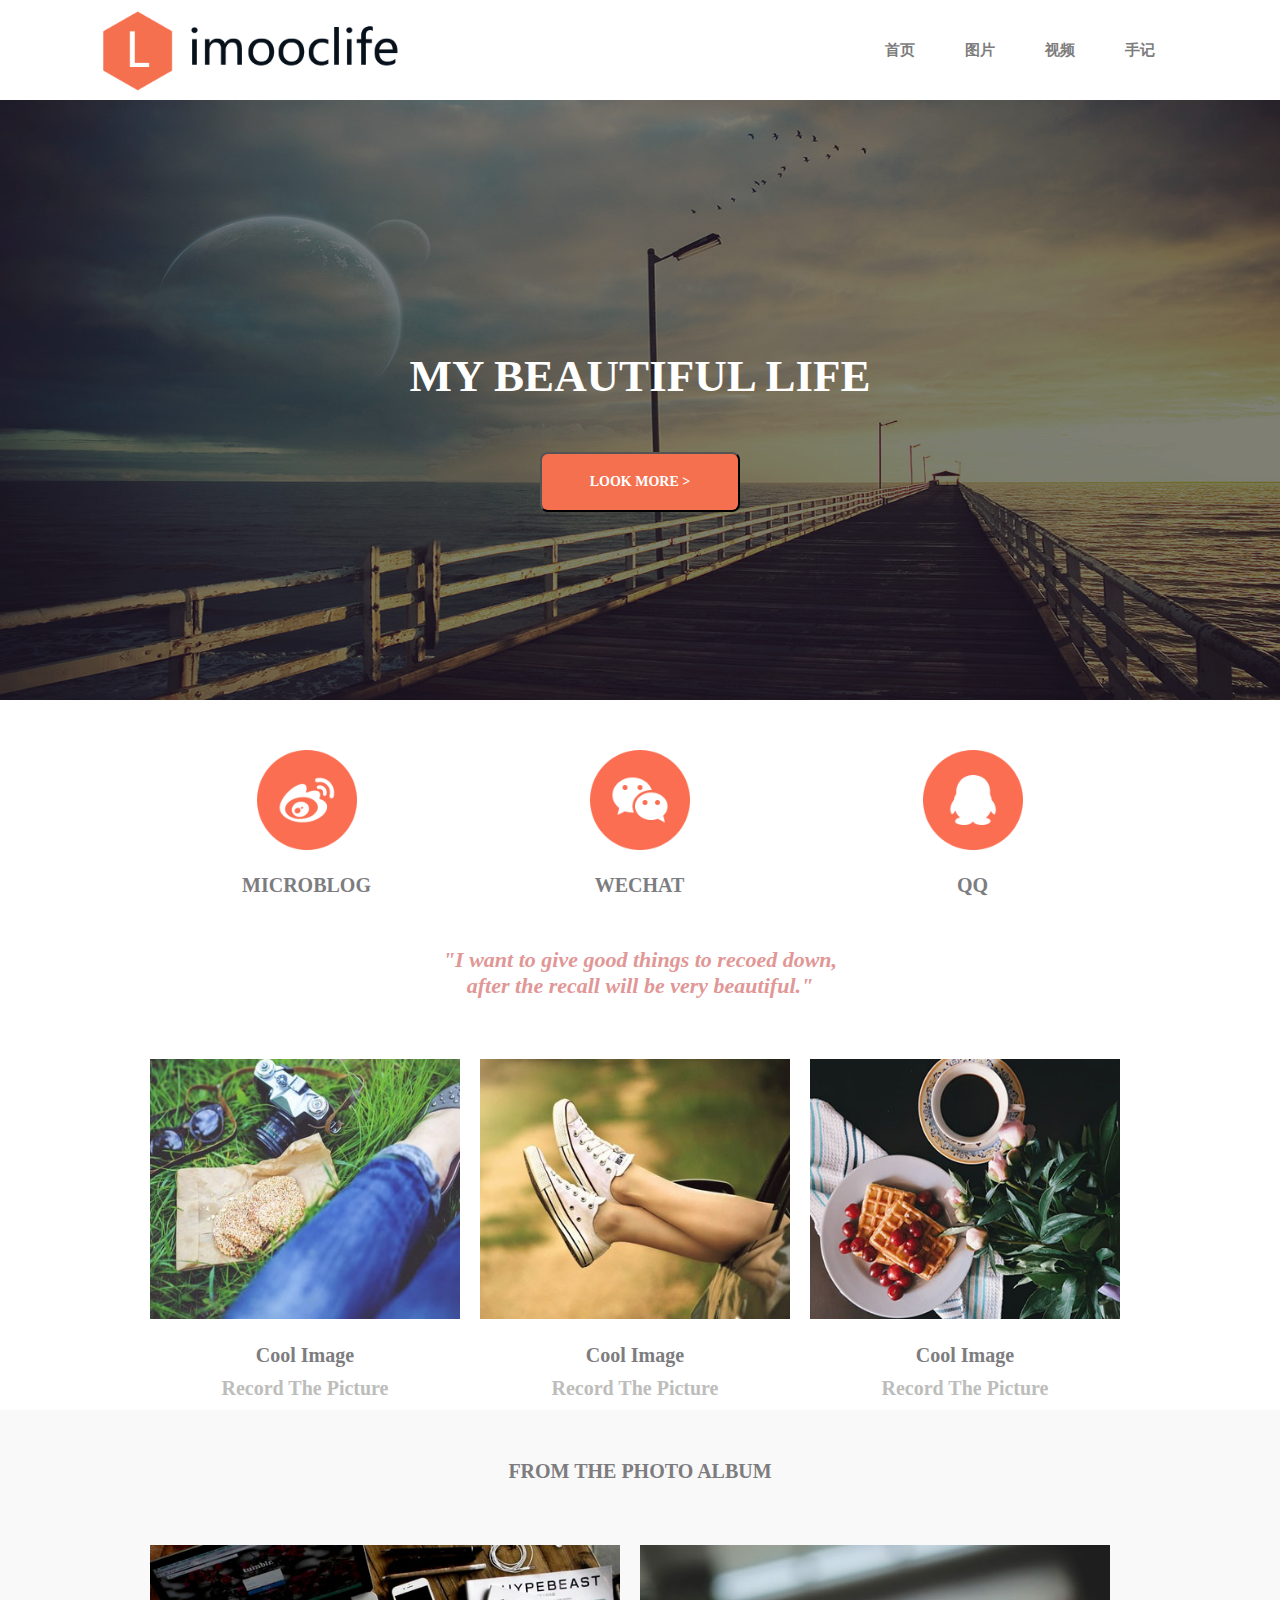
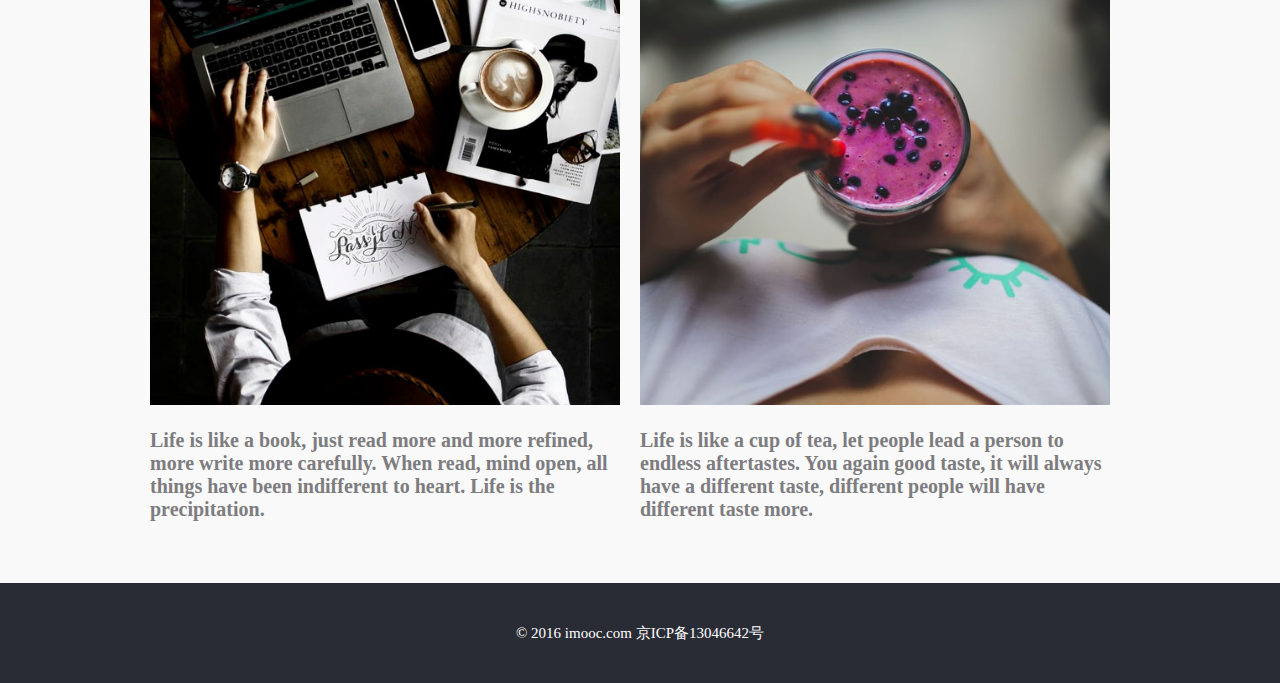
<file: demo/index.html>
<!DOCTYPE html>
<html lang="en">
<head>
    <meta charset="UTF-8">
    <title>CSS 网页布局</title>
    <link href="css/index.css" rel="stylesheet">
</head>
<body>
<!-- 头部 -->
<div class="header">
    <div class="logo">
        <img src="image/logo.png" alt="logo">
    </div>
    <div class="nav">
        <ul>
            <li>首页</li>
            <li>图片</li>
            <li>视频</li>
            <li>手记</li>
        </ul>
    </div>
</div>
<!-- 主体 -->
<div class="main">
    <div class="top">
        <img src="image/1.jpeg" alt="">
    </div>
    <!-- 遮罩层 -->
    <div class="top-layer"></div>
    <div class="top-layer-top">
        <div class="word">MY BEAUTIFUL LIFE</div>
        <button>LOOK MORE &gt;</button>
    </div>
    <div class="middle">
        <div class="m-top">
            <div class="common weibo">
                <img src="image/weibo.png" alt="">
                <div class="comm">MICROBLOG</div>
            </div>
            <div class="common weixin">
                <img src="image/weixin.png" alt="">
                <div class="comm">WECHAT</div>
            </div>
            <div class="common qq">
                <img src="image/QQ.png" alt="">
                <div class="comm">QQ</div>
            </div>
            <div class="clear"></div>
        </div>
        <div class="m-middle">
            "I want to give good things to recoed down,<br>
            after the recall will be very beautiful."
        </div>
        <div class="m-bottom">
            <div class="m-com">
                <img src="image/03-01.jpg" alt="">
                <div class="des1">Cool Image</div>
                <div class="des2">Record The Picture</div>
            </div>
            <div class="m-com">
                <img src="image/03-02.jpg" alt="">
                <div class="des1">Cool Image</div>
                <div class="des2">Record The Picture</div>
            </div>
            <div class="m-com">
                <img src="image/03-03.jpg" alt="">
                <div class="des1">Cool Image</div>
                <div class="des2">Record The Picture</div>
            </div>
        </div>
    </div>
    <div class="clear"></div>
    <div class="bottom">
        <div class="content">
            <div class="title">FROM THE PHOTO ALBUM</div>
            <div class="pic-content">
                <dl>
                    <dt><img src="image/04-01.jpg" alt=""></dt>
                    <dd class="word">
                        Life is like a book, just read more and more refined, more write more carefully. When read, mind
                        open, all things have been indifferent to heart. Life is the precipitation.
                    </dd>
                </dl>
                <dl>
                    <dt><img src="image/04-02.jpg" alt=""></dt>
                    <dd class="word">
                        Life is like a cup of tea, let people lead a person to endless aftertastes. You again good
                        taste, it will always have a different taste, different people will have different taste more.
                    </dd>
                </dl>
            </div>
            <div class="clear"></div>
        </div>
    </div>
</div>
<!-- 底部 -->
<div class="footer">
    © 2016 imooc.com 京ICP备13046642号
</div>
</body>
</html>
</file>
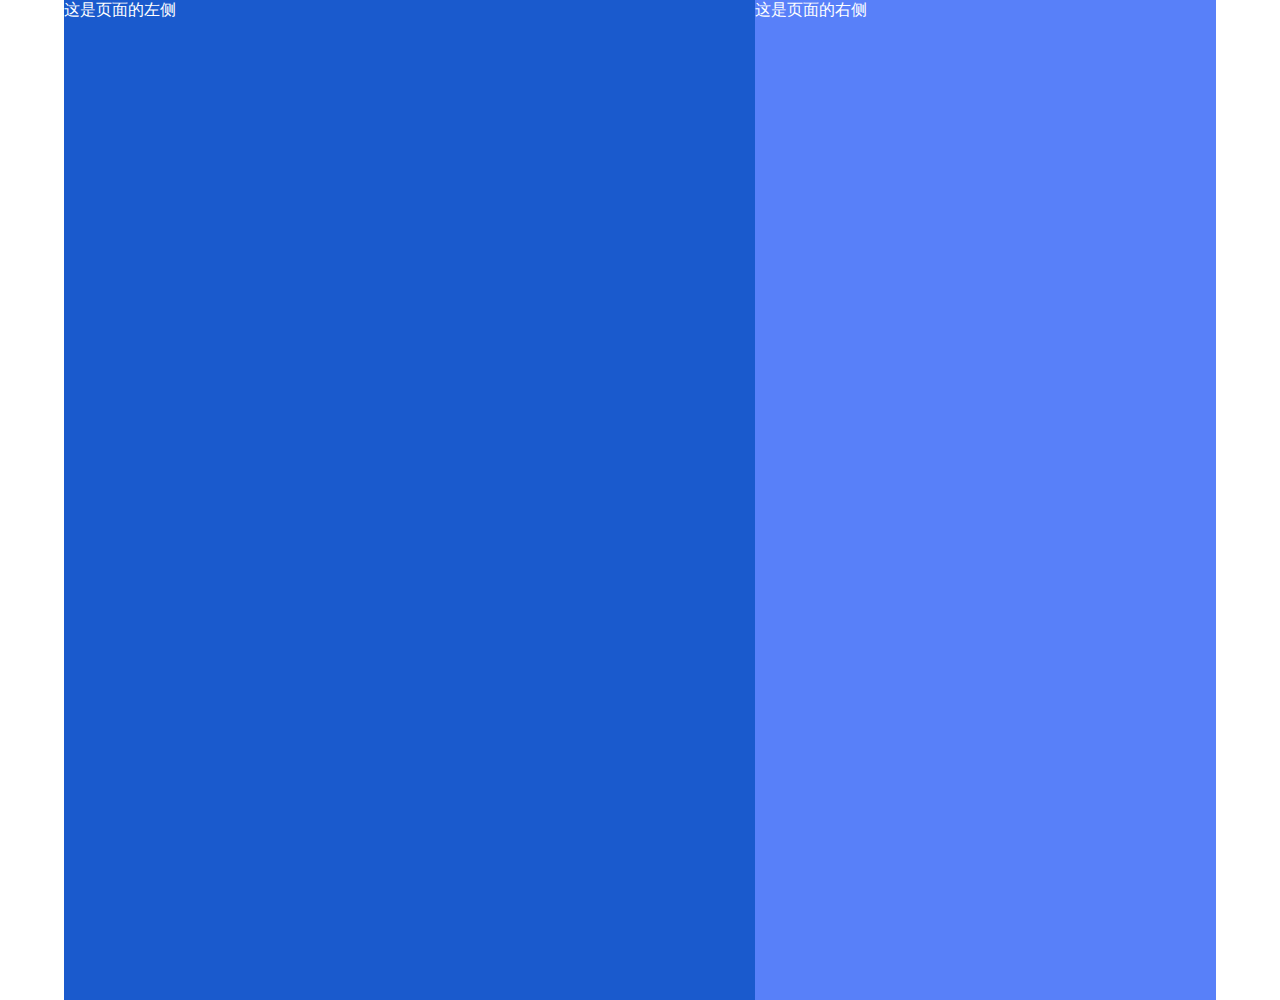
<file: column_layout.html>
<!DOCTYPE html>
<html lang="en">
<head>
    <meta charset="UTF-8">
    <title>Title</title>
    <style>
        body {
            padding: 0;
            margin: 0;
            color: #ffffff;
        }

        .container {
            width: 90%;
            height: 1000px;
            margin: 0 auto;
        }

        .left {
            width: 60%;
            height: 1000px;
            background: #1a5acd;
            float: left;
        }

        .right {
            width: 40%;
            height: 1000px;
            background: #5880f9;
            float: right;
        }
    </style>
</head>
<body>
<div class="container">
    <div class="left">这是页面的左侧</div>
    <div class="right">这是页面的右侧</div>
</div>
</body>
</html>
</file>
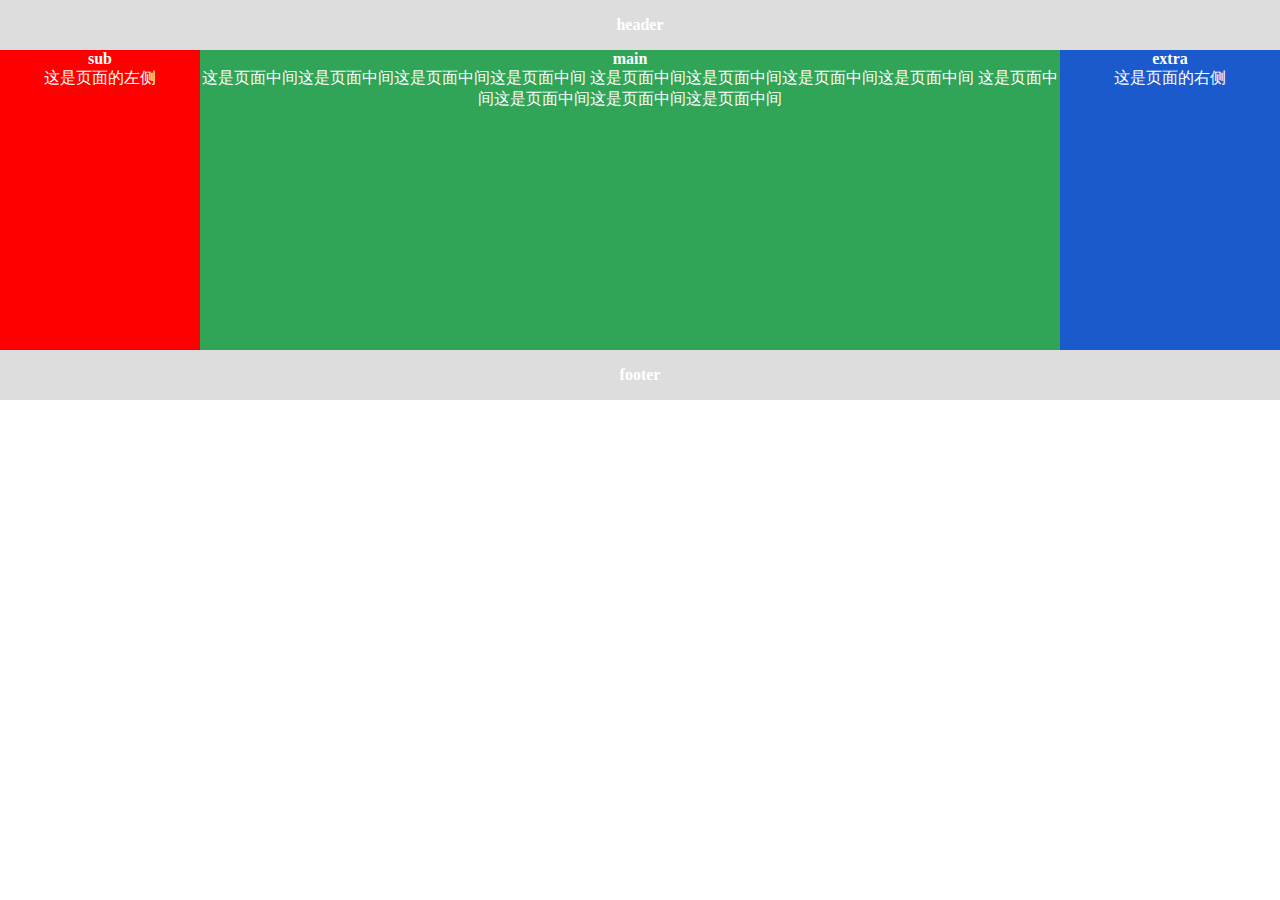
<file: double_wing_layout.html>
<!DOCTYPE html>
<html lang="en">
<head>
    <meta charset="UTF-8">
    <title>Double Wing</title>
    <style>
        * {
            padding: 0;
            margin: 0;
            color: #ffffff;
            text-align: center;
        }

        body {
            min-width: 700px;
        }

        .header, .footer {
            width: 100%;
            height: 50px;
            line-height: 50px;
            background: #ddd;
            float: left;
        }

        .sub, .main, .extra {
            float: left;
            min-height: 300px;
        }

        .main {
            width: 100%;
        }

        .main-inner {
            margin-left: 200px;
            margin-right: 220px;
            background: #30a457;
            min-height: 300px;
        }

        .sub {
            width: 200px;
            background: #f00;
            margin-left: -100%;
        }

        .extra {
            width: 220px;
            background: #1a5acd;
            margin-left: -220px;
        }
    </style>
</head>
<body>
<div class="header">
    <h4>header</h4>
</div>
<div class="main">
    <div class="main-inner">
        <h4>main</h4>
        <p>
            这是页面中间这是页面中间这是页面中间这是页面中间
            这是页面中间这是页面中间这是页面中间这是页面中间
            这是页面中间这是页面中间这是页面中间这是页面中间
        </p>
    </div>
</div>
<div class="sub">
    <h4>sub</h4>
    <p>这是页面的左侧</p>
</div>
<div class="extra">
    <h4>extra</h4>
    <p>这是页面的右侧</p>
</div>
<div class="footer">
    <h4>footer</h4>
</div>
</body>
</html>
</file>
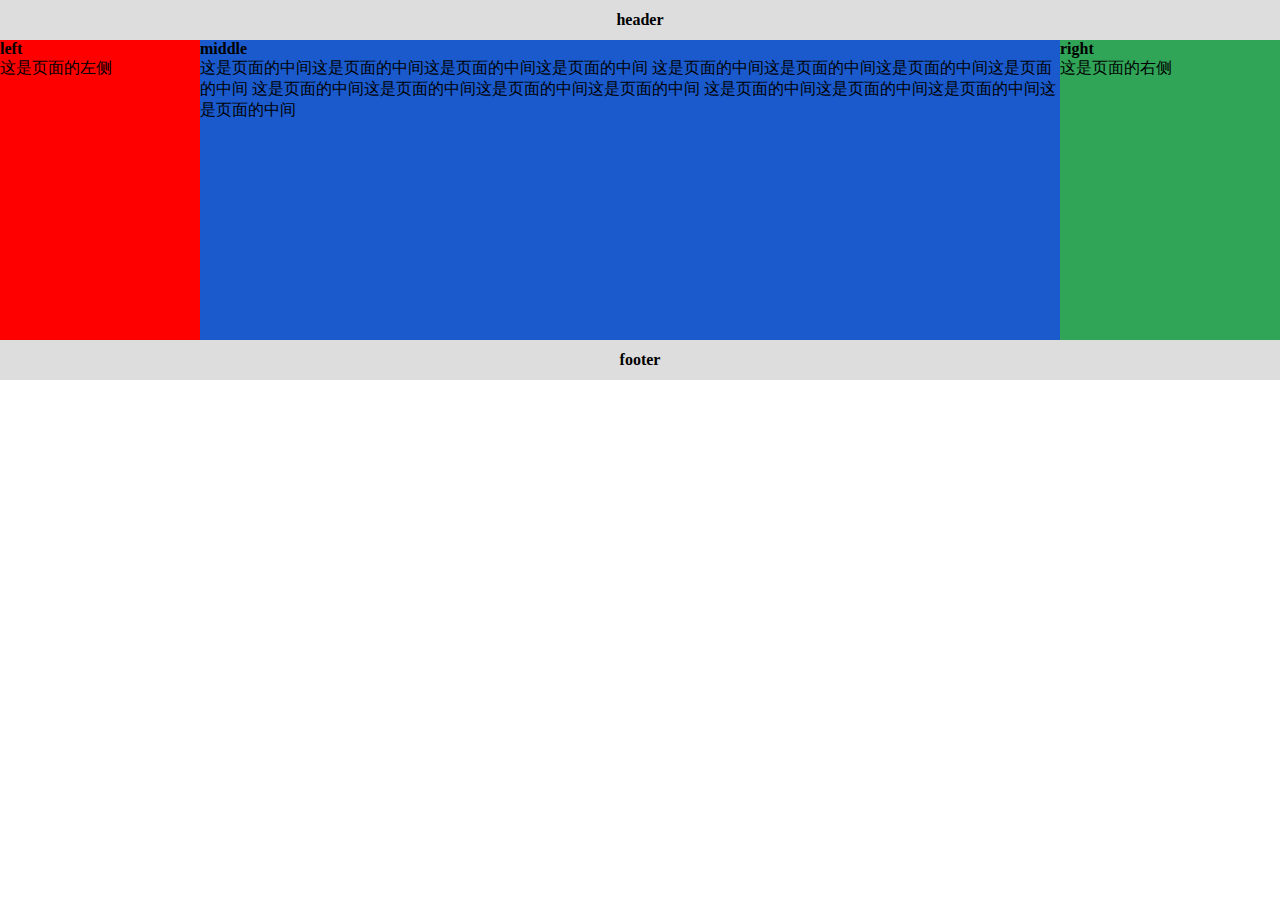
<file: grail_layout.html>
<!DOCTYPE html>
<html lang="en">
<head>
    <meta charset="UTF-8">
    <title>Grail</title>
    <style>
        * {
            padding: 0;
            margin: 0;
        }

        body {
            min-width: 700px;
        }

        .header, .footer {
            float: left;
            width: 100%;
            background: #ddd;
            height: 40px;
            line-height: 40px;
            text-align: center;
        }

        .container {
            padding: 0 220px 0 200px;
        }

        .left, .middle, .right {
            position: relative;
            float: left;
            min-height: 300px;
        }

        .middle {
            width: 100%;
            background: #1a5acd;
        }

        .left {
            width: 200px;
            background: #f00;
            margin-left: -100%;
            left: -200px;
        }

        .right {
            width: 220px;
            background: #30a457;
            margin-left: -220px;
            right: -220px;
        }
    </style>
</head>
<body>
<div class="header">
    <h4>header</h4>
</div>
<div class="container">
    <div class="middle">
        <h4>middle</h4>
        <p>
            这是页面的中间这是页面的中间这是页面的中间这是页面的中间
            这是页面的中间这是页面的中间这是页面的中间这是页面的中间
            这是页面的中间这是页面的中间这是页面的中间这是页面的中间
            这是页面的中间这是页面的中间这是页面的中间这是页面的中间
        </p>
    </div>
    <div class="left">
        <h4>left</h4>
        <p>这是页面的左侧</p>
    </div>
    <div class="right">
        <h4>right</h4>
        <p>这是页面的右侧</p>
    </div>
</div>
<div class="footer">
    <h4>footer</h4>
</div>
</body>
</html>
</file>
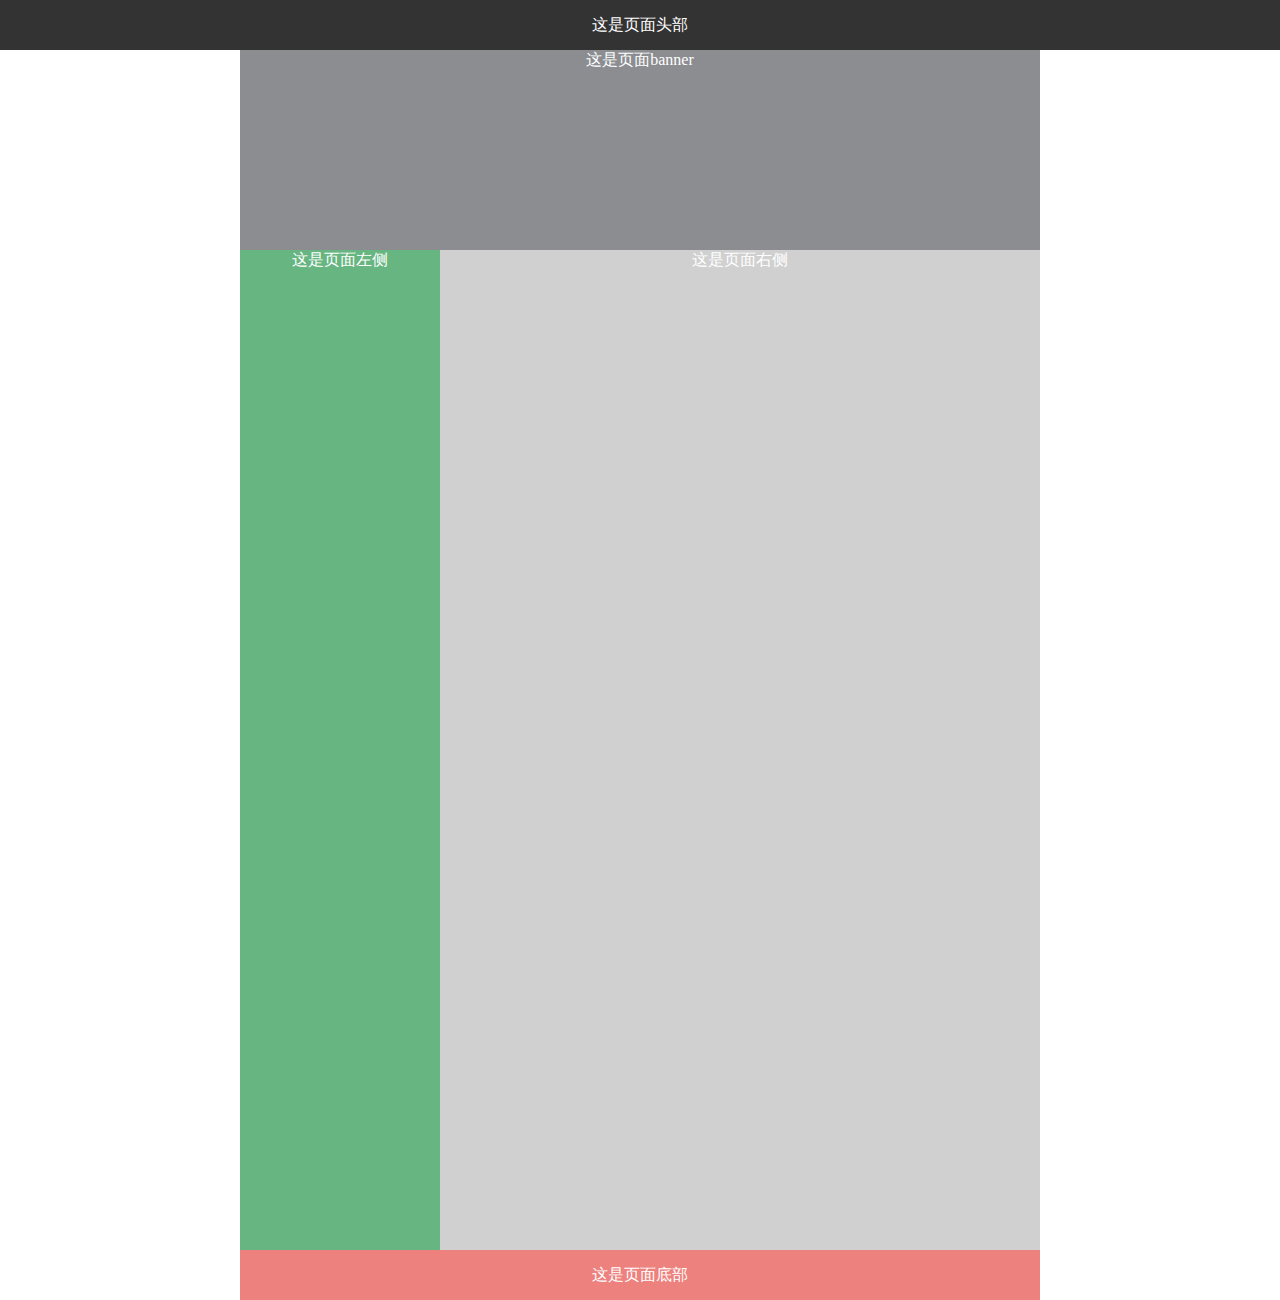
<file: hybrid_layout.html>
<!DOCTYPE html>
<html lang="en">
<head>
    <meta charset="UTF-8">
    <title>Hybrid</title>
    <style>
        body {
            padding: 0;
            margin: 0;
            color: #ffffff;
            font-size: 16px;
            text-align: center;
        }

        .header {
            width: 100%;
            height: 50px;
            background: #333333;
            line-height: 50px;
            position: fixed;
        }

        .banner {
            width: 800px;
            height: 200px;
            margin: 0 auto;
            padding-top: 50px;
            background: #8b8d91;
        }

        .container {
            width: 800px;
            height: 1000px;
            margin: 0 auto;
        }

        .container .left {
            width: 200px;
            height: 1000px;
            background: #67b581;
            float: left;
        }

        .container .right {
            width: 600px;
            height: 1000px;
            background: #d0d0d0;
            float: right;
        }

        .footer {
            width: 800px;
            height: 50px;
            background: #ed817e;
            margin: 0 auto;
            line-height: 50px;
        }
    </style>
</head>
<body>
<div class="header">这是页面头部</div>
<div class="banner">这是页面banner</div>
<div class="container">
    <div class="left">这是页面左侧</div>
    <div class="right">这是页面右侧</div>
</div>
<div class="footer">这是页面底部</div>
</body>
</html>
</file>
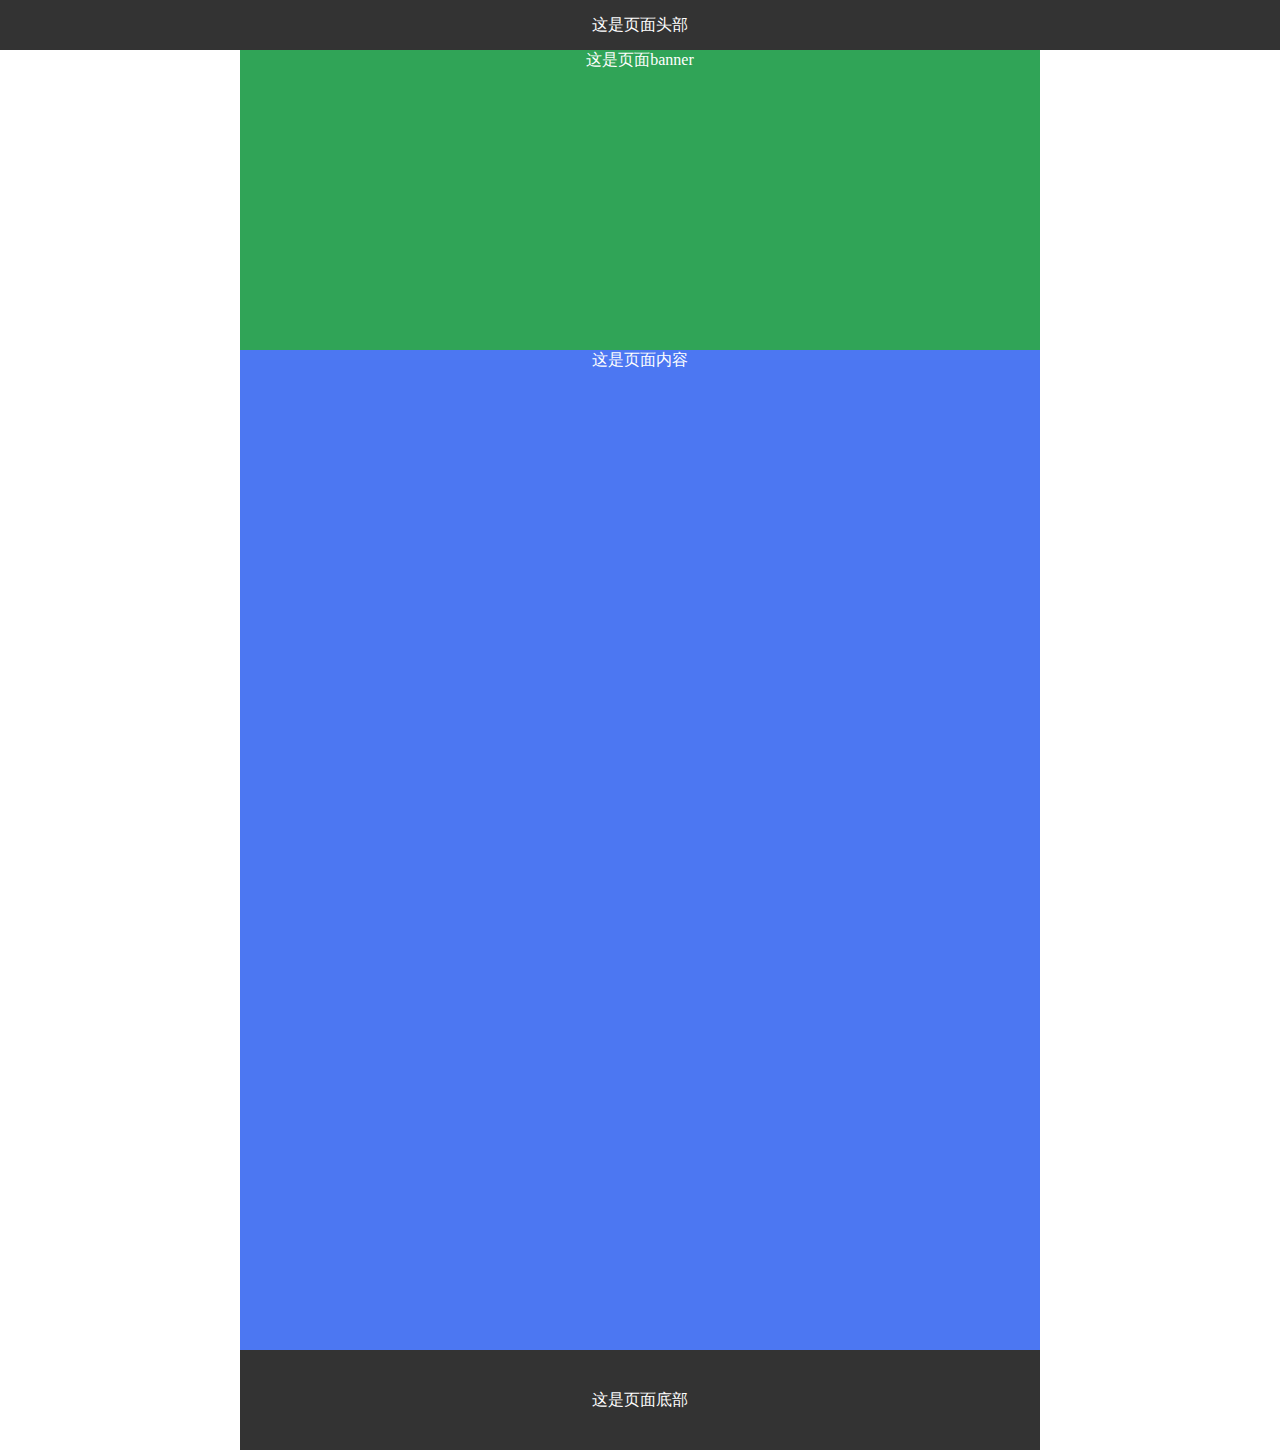
<file: row_layout.html>
<!doctype html>
<html lang="en">
<head>
    <meta charset="UTF-8">
    <meta name="viewport"
          content="width=device-width, user-scalable=no, initial-scale=1.0, maximum-scale=1.0, minimum-scale=1.0">
    <meta http-equiv="X-UA-Compatible" content="ie=edge">
    <title>Document</title>
    <style>
        body {
            padding: 0;
            margin: 0;
            color: #fff;
            text-align: center;
            font-size: 16px;
        }

        .header {
            width: 100%;
            height: 50px;
            background: #333333;
            margin: 0 auto;
            line-height: 50px;
            position: fixed;
        }

        .banner {
            width: 800px;
            height: 300px;
            background: #30a457;
            margin: 0 auto;
            padding-top: 50px;
        }

        .container {
            width: 800px;
            height: 1000px;
            background: #4c77f2;
            margin: 0 auto;
        }

        .footer {
            width: 800px;
            height: 100px;
            background: #333333;
            margin: 0 auto;
            line-height: 100px;
        }
    </style>
</head>
<body>
<div class="header">这是页面头部</div>
<div class="banner">这是页面banner</div>
<div class="container">这是页面内容</div>
<div class="footer">这是页面底部</div>
</body>
</html>
</file>
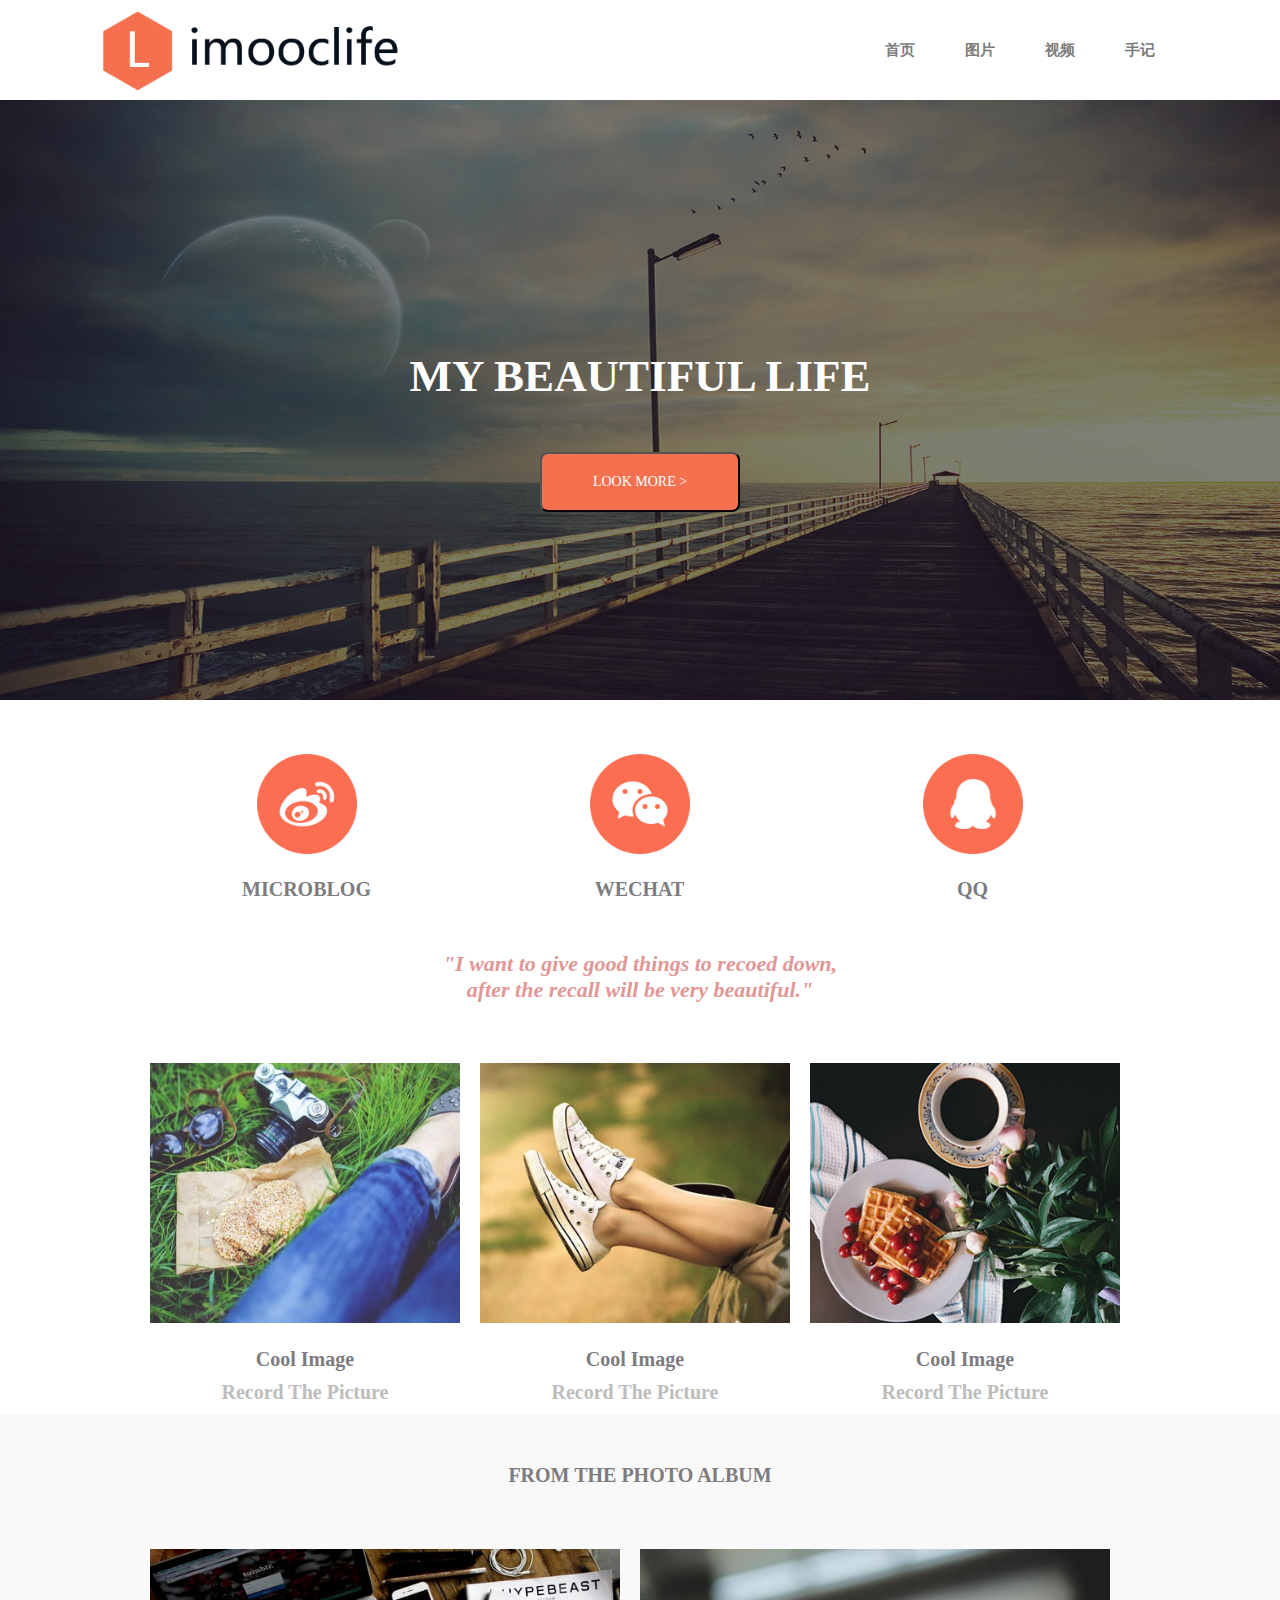
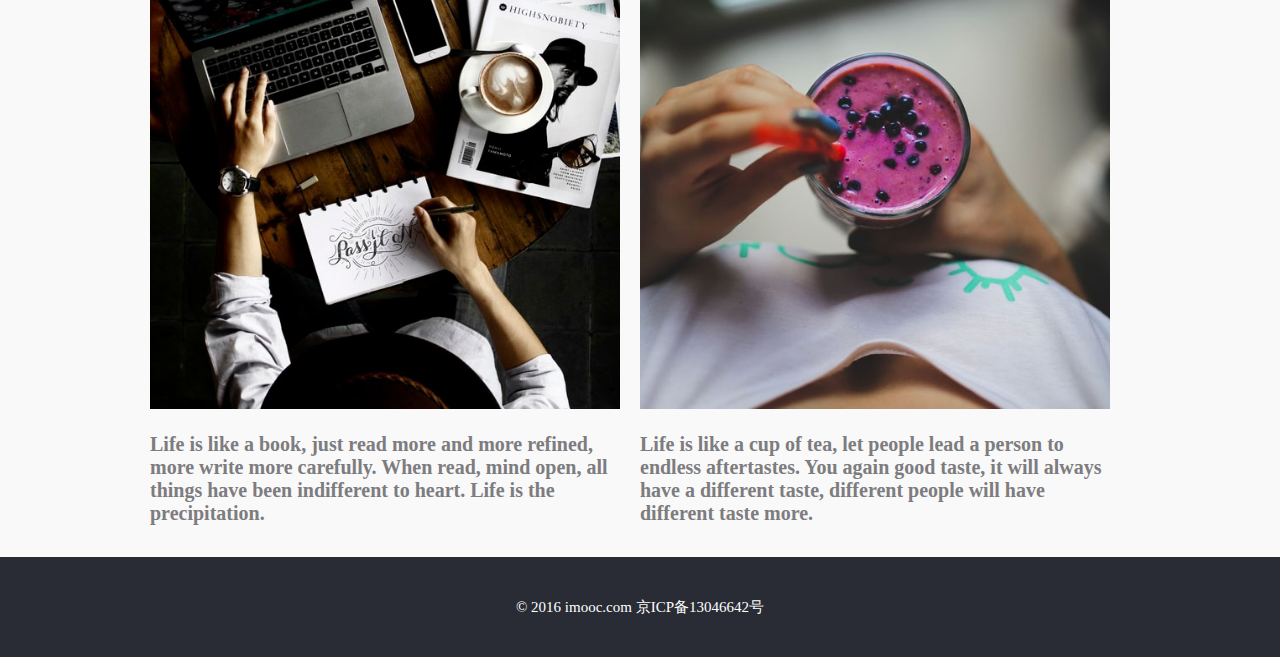
<file: demo/demo.html>
<!DOCTYPE html>
<html lang="en">
<head>
    <meta charset="UTF-8">
    <title>Demo</title>
    <link rel="stylesheet" href="css/demo.css">
</head>
<body>
<!--头部-->
<div class="header">
    <!--logo-->
    <div class="logo">
        <img src="image/logo.png" alt="logo">
    </div>
    <!--nav-->
    <div class="nav">
        <ul>
            <li>首页</li>
            <li>图片</li>
            <li>视频</li>
            <li>手记</li>
        </ul>
    </div>
</div>
<!--主体-->
<div class="main">
    <div class="top">
        <img src="image/1.jpeg" alt="top">
    </div>
    <!--遮罩层-->
    <div class="top-layer"></div>
    <div class="top-layer-top">
        <div class="word">MY BEAUTIFUL LIFE</div>
        <button>LOOK MORE &gt;</button>
    </div>
    <div class="middle">
        <div class="m-top">
            <div class="common">
                <img src="image/weibo.png" alt="weibo">
                <div class="comm">MICROBLOG</div>
            </div>
            <div class="common">
                <img src="image/weixin.png" alt="weixin">
                <div class="comm">WECHAT</div>
            </div>
            <div class="common">
                <img src="image/QQ.png" alt="QQ">
                <div class="comm">QQ</div>
            </div>
            <div class="clear"></div>
        </div>
        <div class="m-middle">
            "I want to give good things to recoed down,<br>
            after the recall will be very beautiful."
        </div>
        <div class="m-bottom">
            <div class="m-com">
                <img src="image/03-01.jpg" alt="">
                <div class="des1">Cool Image</div>
                <div class="des2">Record The Picture</div>
            </div>
            <div class="m-com">
                <img src="image/03-02.jpg" alt="">
                <div class="des1">Cool Image</div>
                <div class="des2">Record The Picture</div>
            </div>
            <div class="m-com">
                <img src="image/03-03.jpg" alt="">
                <div class="des1">Cool Image</div>
                <div class="des2">Record The Picture</div>
            </div>
        </div>
    </div>
    <div class="clear"></div>
    <div class="bottom">
        <div class="content">
            <div class="title">
                FROM THE PHOTO ALBUM
            </div>
            <div class="pic-content">
                <dl>
                    <dt><img src="image/04-01.jpg" alt=""></dt>
                    <dd class="word">
                        Life is like a book, just read more and more refined, more write more carefully. When read,
                        mind
                        open, all things have been indifferent to heart. Life is the precipitation.
                    </dd>
                </dl>
                <dl>
                    <dt><img src="image/04-02.jpg" alt=""></dt>
                    <dd class="word">
                        Life is like a cup of tea, let people lead a person to endless aftertastes. You again good
                        taste, it will always have a different taste, different people will have different taste
                        more.
                    </dd>
                </dl>
            </div>
            <div class="clear"></div>
        </div>
    </div>
</div>
<!--底部-->
<div class="footer">
    © 2016 imooc.com 京ICP备13046642号
</div>
</body>
</html>
</file>
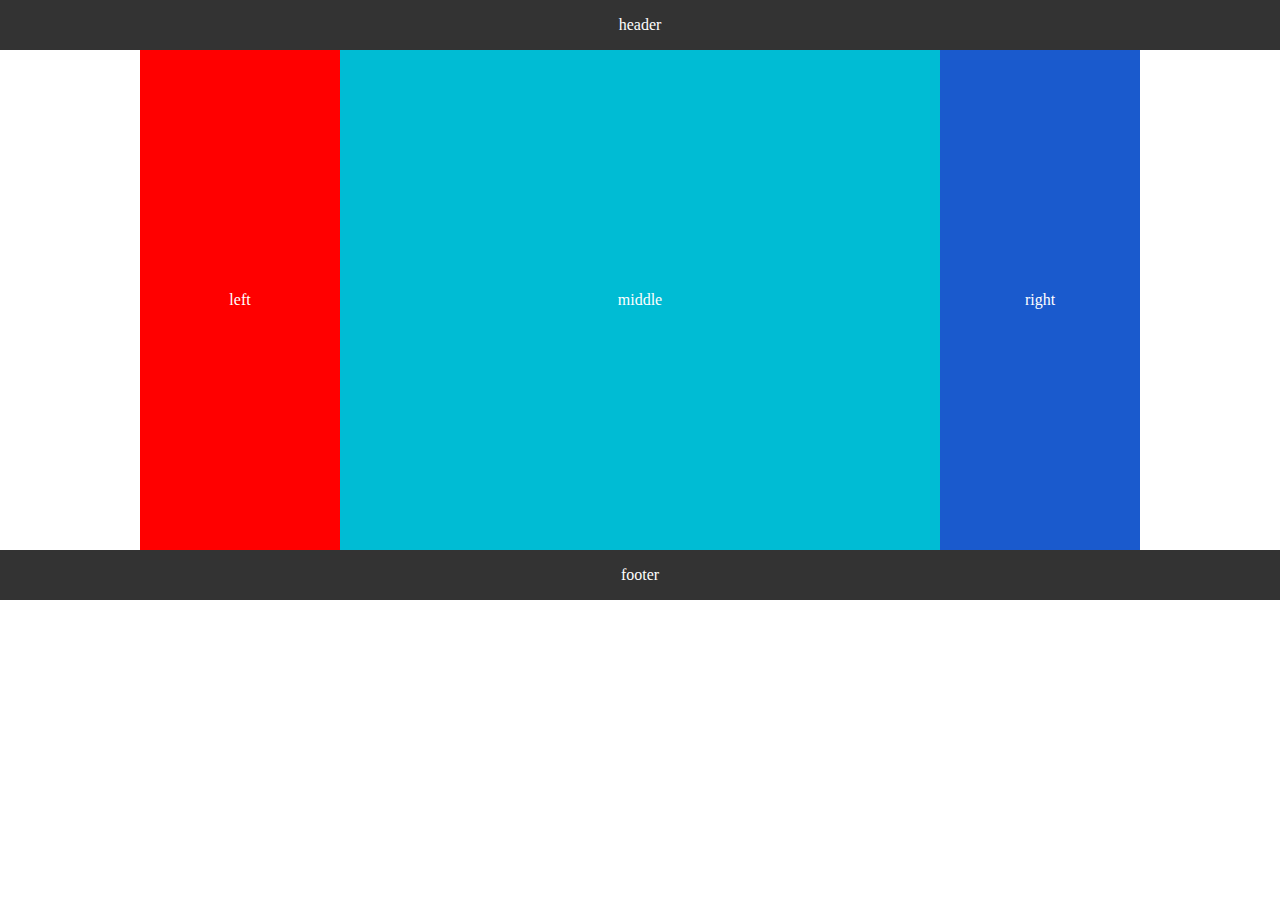
<file: demo/float.html>
<!DOCTYPE html>
<html lang="en">
<head>
    <meta charset="UTF-8">
    <title>Float</title>
    <style>
        * {
            margin: 0;
            padding: 0;
            text-align: center;
            color: #ffffff;
        }

        .header, .footer {
            width: 100%;
            height: 50px;
            line-height: 50px;
            background: #333333;
        }

        .container {
            width: 1000px;
            height: 500px;
            margin: 0 auto;
            line-height: 500px;
        }

        .left {
            float: left;
            width: 200px;
            height: 100%;
            background: red;
        }

        .right {
            float: right;
            width: 200px;
            height: 100%;
            background: #1a5acd;
        }

        .middle {
            background: #00bcd4;
            height: 100%;
            margin: 0 200px;
        }
    </style>
</head>
<body>
<div class="header">header</div>
<div class="container">
    <div class="left">left</div>
    <div class="right">right</div>
    <div class="middle">middle</div>
</div>
<div class="footer">footer</div>
</body>
</html>
</file>
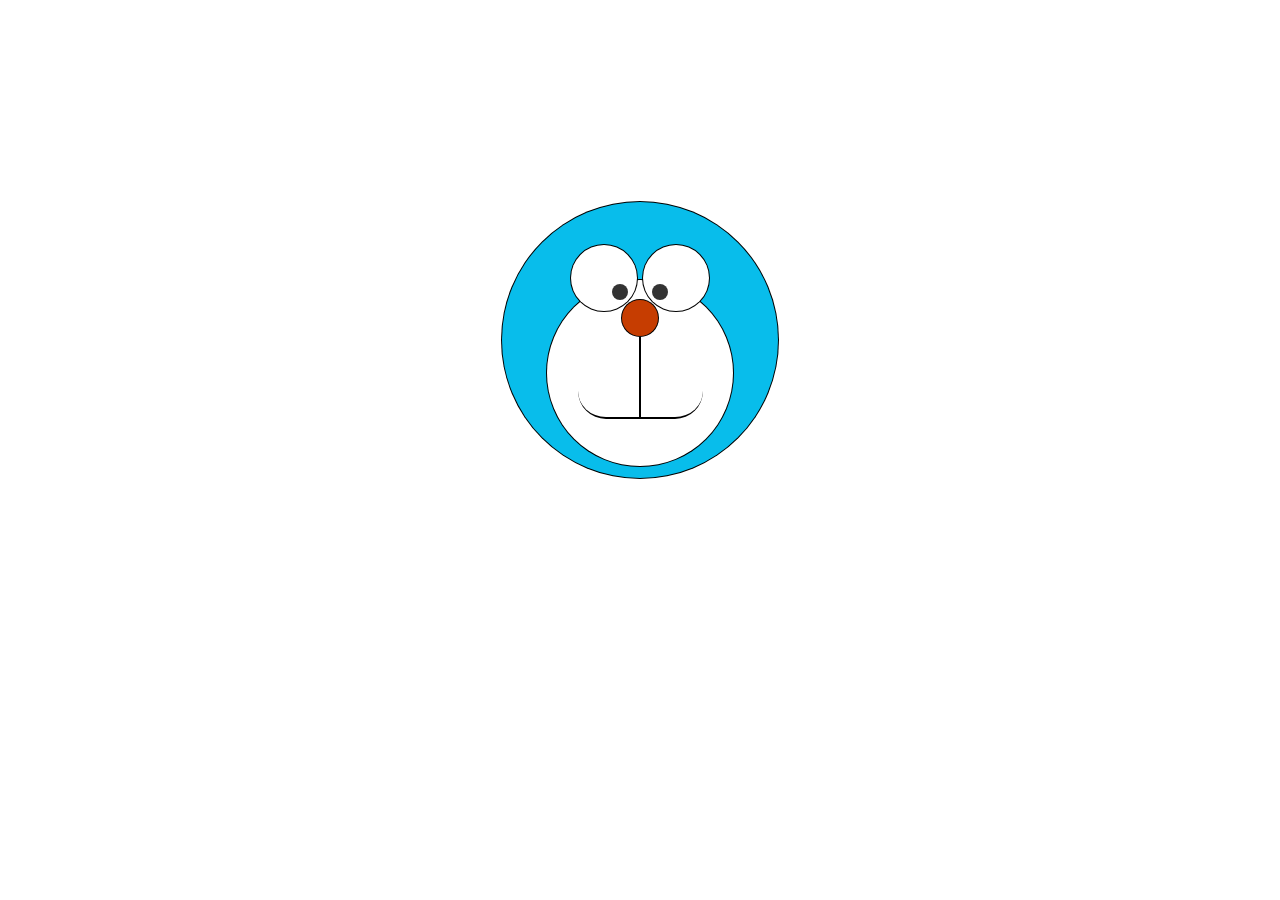
<file: demo/panda.html>
<!DOCTYPE html>
<html lang="en">
<head>
    <meta charset="UTF-8">
    <title>Panda</title>
    <style>
        .container {
            position: relative;
            width: 36px;
            height: 36px;
            border-radius: 50%;
            margin: 300px auto;
            background-color: #c63D01;
            box-shadow: 0 0 0 1px #000000,
            -20px -26px 0 -10px #333333,
            20px -26px 0 -10px #333333,
            -36px -40px 0 15px #ffffff,
            36px -40px 0 15px #ffffff,
            -36px -40px 0 16px,
            36px -40px 0 16px,
            0 55px 0 75px #ffffff,
            0 55px 0 76px #000000,
            0 22px 0 120px #08BDEB,
            0 22px 0 121px #000000;
        }

        /*鼻子*/
        .container::before {
            content: '';
            position: absolute;
            bottom: -81px;
            left: 17px;
            width: 2px;
            height: 80px;
            background-color: #000000;
        }

        /*嘴巴*/
        .container::after {
            content: '';
            position: absolute;
            bottom: -83px;
            left: -44px;
            width: 125px;
            height: 70px;
            border-bottom-right-radius: 28px;
            border-bottom-left-radius: 28px;
            border-bottom: solid 2px black;
        }
    </style>
</head>
<body>
<div class="container"></div>
</body>
</html>
</file>
<file: demo/css/index.css>
* {
    padding: 0;
    margin: 0;
    text-align: center;
}

.header {
    width: 100%;
    height: 100px;
}

.header .logo img {
    width: 300px;
    height: 85px;
    padding-left: 100px;
    padding-top: 8px;
}

.header .logo {
    float: left;
}

.header .nav {
    float: right;
}

.header .nav ul {
    padding-right: 100px;
}

.header .nav ul li {
    margin-top: 25px;
    float: left;
    list-style: none;
    width: 80px;
    height: 50px;
    line-height: 50px;
    font-size: 15px;
    font-weight: bolder;
    color: #7D7D7D;
    cursor: pointer;
}

.header .nav ul li:hover {
    background-color: aliceblue;
}

.main .top {
    width: 100%;
    height: 600px;
}

.main .top img {
    width: 100%;
    height: 600px;
}

.main .top-layer {
    width: 100%;
    height: 600px;
    position: absolute;
    top: 100px;
    left: 0;
    background-color: #000;
    opacity: 0.5;
}

.main .top-layer-top {
    width: 500px;
    height: 300px;
    position: absolute;
    top: 400px;
    right: 50%;
    margin-top: -150px;
    margin-right: -250px;
    z-index: 2;
}

.main .top-layer-top .word {
    padding-top: 100px;
    color: #fff;
    font-size: 45px;
    font-weight: bolder;
    font-family: "微软雅黑";
}

.main .top-layer-top button {
    width: 200px;
    height: 60px;
    margin-top: 50px;
    color: #fff;
    background-color: #F5704F;
    font-size: 14px;
    font-weight: bolder;
    font-family: "微软雅黑";
    border-radius: 8px;
    clear: both;
    cursor: pointer;
}

.main .middle {
    width: 1000px;
    margin: 0 auto;
}

.main .middle .m-top .common {
    float: left;
    width: 33.3%;
    padding-top: 50px;
}

.main .middle .m-top .common img {
    width: 100px;
    height: 100px;
}

.main .middle .m-top .common .comm {
    font-size: 20px;
    color: #7D7C7F;
    font-weight: bolder;
    padding-top: 20px;
}

.clear {
    clear: both;
}

.main .middle .m-middle {
    font-size: 22px;
    color: #E19796;
    font-weight: bold;
    padding-top: 50px;
    padding-bottom: 50px;
    font-style: italic;
}

.main .middle .m-bottom .m-com {
    float: left;
    padding: 10px;
    font-size: 20px;
    font-weight: bold;
}

.main .middle .m-bottom .m-com img {
    width: 310px;
    height: 260px;
}

.main .middle .m-bottom .m-com .des1 {
    color: #7D7D7F;
    padding-top: 20px;
}

.main .middle .m-bottom .m-com .des2 {
    color: #BDBDBC;
    padding-top: 10px;
}

.main .bottom {
    background-color: #F9F9F9;
}

.main .bottom .content {
    width: 1000px;
    margin: 0 auto;
}

.main .bottom .content .title {
    font-size: 20px;
    font-weight: bold;
    color: #7D7C7F;
    font-family: "微软雅黑";
    padding-top: 50px;
    padding-bottom: 50px;
}

.main .bottom .content .pic-content dl {
    float: left;
    width: 470px;
    padding: 12px 10px;
}

.main .bottom .content .pic-content dl img {
    width: 470px;
    height: 460px;
}

.main .bottom .content .pic-content dl .word {
    padding-top: 20px;
    font-size: 20px;
    font-weight: bold;
    color: #7D7C7F;
    text-align: left;
    padding-bottom: 50px;
}

.footer {
    width: 100%;
    height: 100px;
    background-color: rgb(41, 44, 53);
    color: rgb(255, 255, 255);
    line-height: 100px;
    font-family: 微软雅黑;
    font-size: 15px;
}
</file>
<file: demo/css/demo.css>
* {
    padding: 0;
    margin: 0;
    text-align: center;
    font-family: 微软雅黑;
}

.header {
    width: 100%;
    height: 100px;
}

.header .logo {
    float: left;
}

.header .nav {
    float: right;
}

.header .logo img {
    width: 300px;
    height: 85px;
    padding-left: 100px;
    padding-top: 8px;
}

.header .nav ul {
    padding-right: 100px;
}

.header .nav ul li {
    float: left;
    list-style: none;
    width: 80px;
    height: 50px;
    margin-top: 25px;
    line-height: 50px;
    font-size: 15px;
    font-weight: bolder;
    color: #7D7D7D;
    cursor: pointer;
}

.header .nav ul li:hover {
    background-color: aliceblue;
}

.main .top {
    width: 100%;
}

.main .top img {
    width: 100%;
    height: 600px;
}

.main .top-layer {
    width: 100%;
    height: 600px;
    position: absolute;
    top: 100px;
    left: 0;
    background-color: #000000;
    opacity: 0.5;
}

.main .top-layer-top {
    width: 500px;
    height: 300px;
    position: absolute;
    z-index: 2;
    top: 400px;
    left: 50%;
    margin-top: -150px;
    margin-left: -250px;
}

.main .top-layer-top .word {
    font-size: 45px;
    font-weight: bolder;
    color: #ffffff;
    padding-top: 100px;
}

.main .top-layer-top button {
    width: 200px;
    height: 60px;
    color: #ffffff;
    background-color: #F5704F;
    font-size: 14px;
    margin-top: 50px;
    border-radius: 8px;
    cursor: pointer;
}

.main .middle {
    width: 1000px;
    margin: 0 auto;
}

.main .middle .m-top .common {
    float: left;
    width: 33.3%;
    padding-top: 50px;
}

.main .middle .m-top .common img {
    width: 100px;
    height: 100px;
}

.main .middle .m-top .common .comm {
    font-size: 20px;
    font-weight: bolder;
    color: #7D7C7F;
    padding-top: 20px;
}

.clear {
    clear: both;
}

.main .middle .m-middle {
    font-size: 22px;
    font-style: italic;
    font-weight: bolder;
    color: #E19796;
    padding-top: 50px;
    padding-bottom: 50px;
}

.main .middle .m-bottom .m-com {
    float: left;
    padding: 10px;
    font-size: 20px;
    font-weight: bold;
}

.main .middle .m-bottom .m-com img {
    width: 310px;
    height: 260px;
}

.main .middle .m-bottom .m-com .des1 {
    color: #7D7D7F;
    padding-top: 20px;
}

.main .middle .m-bottom .m-com .des2 {
    color: #BDBDBC;
    padding-top: 10px;
}

.main .bottom {
    background-color: #F9F9F9;
}

.main .bottom .content {
    width: 1000px;
    margin: 0 auto;
}

.main .bottom .content .title {
    padding: 50px 0;
    font-weight: bold;
    font-size: 20px;
    color: #7D7C7F;
}

.main .bottom .content .pic-content dl {
    float: left;
    width: 470px;
    padding: 12px 10px;
}

.main .bottom .content .pic-content dl dt img {
    width: 470px;
    height: 460px;
}

.main .bottom .content .pic-content dl .word {
    text-align: left;
    font-size: 20px;
    font-weight: bold;
    padding: 20px 0;
    color: #7D7C7F;
}

.footer {
    width: 100%;
    height: 100px;
    background-color: rgb(41, 44, 53);
    color: rgb(255, 255, 255);
    line-height: 100px;
    font-family: 微软雅黑;
    font-size: 15px;
}
</file>
